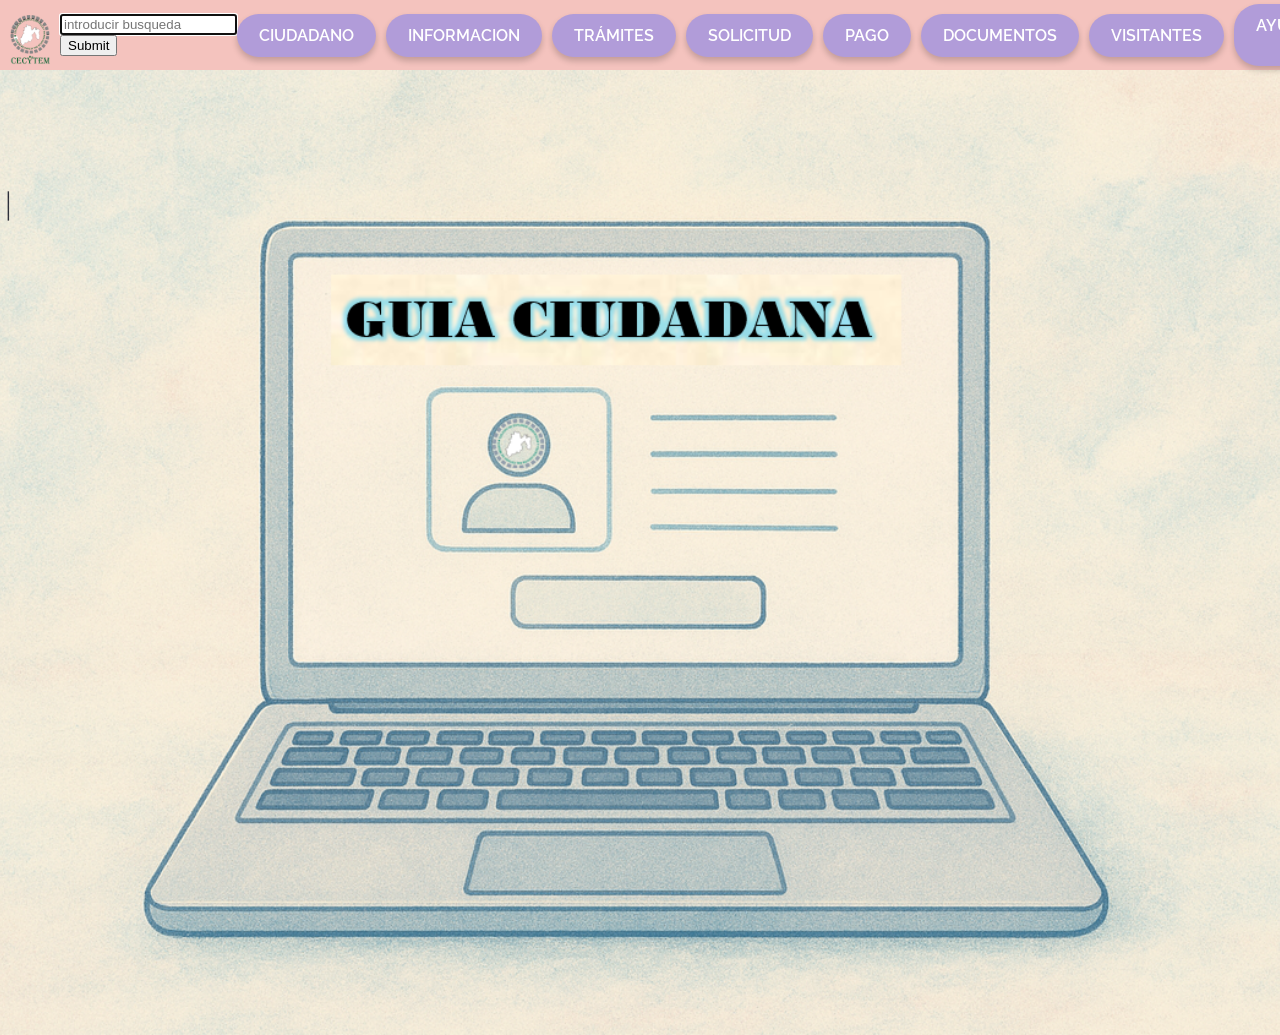
<file: index.html>
<!DOCTYPE html>
<html lang="es">
<head> 
 <meta charset="UTF-8">
 <meta name="viewport" content="width=device-width, initial-scale=1.0">
 <title>Menú con Submenú</title>
 <link href="https://fonts.googleapis.com/css2?family=Raleway:wght@500&display=swap" rel="stylesheet">
 <style>
   body {
      margin: 0;
      font-family: 'Raleway', Arial, sans-serif;
      background: #f9f9f9;
      overflow-x: hidden;
   }

   nav {
      background: #E74C3E50;
      position: relative;
      padding-left: 60px;
      height: 70px;
      display: flex;
      align-items: center;
      justify-content: space-between;
      z-index: 10;
   }

   nav img.logo {
      position: absolute;
      top: 15px;
      left: 10px;
      width: 40px;
      height: auto;
   }

   nav ul {
       list-style: none;
       margin: 0;
       padding: 0;
       display: flex;
       gap: 10px;
       align-items: center;
   }

   nav ul li {
       position: relative;
       text-align: center;
   }

   nav ul li a {
       display: block;
       padding: 12px 22px;
       color: white;
       text-decoration: none;
       font-weight: 600;
       background: #B19CD9;
       border-radius: 25px;
       box-shadow: 0px 4px 6px rgba(0,0,0,0.2);
       transition: all 0.3s ease;
   }

   nav ul li a:hover {
       background: #D8BFD8;
       transform: translateY(-2px);
       box-shadow: 0px 6px 10px rgba(0,0,0,0.25);
   }

   nav ul li ul {
       display: none;
       position: absolute;
       top: 100%;
       left: 0;
       background: #D8BFD8;
       padding: 5px;
       min-width: 180px;
       border-radius: 12px;
       box-shadow: 0px 4px 8px rgba(0,0,0,0.2);
   }

   nav ul li:hover > ul {
       display: block;
   }

   nav ul li ul li a {
       padding: 10px 15px;
       color: white;
       background: transparent;
       border-radius: 15px;
   }

   .hero-image {
      width: 100%;
      height: calc(115vh - 70px);
      object-fit: cover;
      display: block;
   }

   .icono-dudas {
      width: 30px;
      height: 30px;
      border-radius: 50%;
      transition: transform 0.3s ease, box-shadow 0.3s ease;
      cursor: pointer;
      display: block;
      margin: 0 auto;
   }

   .texto-dudas {
      font-size: 10.5px;
      color: white;
      font-weight: 600;
      margin-top: 1px;
      display: block;
      text-align: center;
   }

   .dudas-link {
      display: flex;
      flex-direction: column;
      align-items: center;
      justify-content: center;
      text-decoration: none;
      background: transparent;
   }

   /* ------------------ RESPONSIVE PARA CELULAR ------------------ */
   @media (max-width: 650px) {

      nav {
         height: auto;
         padding: 10px;
         flex-wrap: wrap;
         justify-content: center;
      }

      nav img.logo {
         position: static;
         width: 45px;
         margin-right: 10px;
      }

      nav ul {
         flex-wrap: wrap;
         justify-content: center;
         gap: 5px;
      }

      nav ul li a {
         padding: 10px 15px;
         font-size: 12px;
      }

      nav ul li ul {
         position: static;
         width: 100%;
         text-align: center;
         background: #C8B2E0;
         margin-top: 5px;
      }

      nav ul li ul li a {
         font-size: 11px;
         padding: 8px;
      }

      .hero-image {
         height: 55vh;
         object-fit: cover;
      }

      form input[type="search"] {
         width: 180px;
         padding: 6px;
      }

      form input[type="submit"] {
         padding: 6px 10px;
      }
   }
 </style> 
</head>
<body>
  <nav>
    <img src="LOGOCECY.png" alt="Logo" class="logo">

    <form method="get" action="https://www.google.com/search" target="_blank">
        <input type="search" name="q" placeholder="introducir busqueda" autofocus required>
        <input type="submit">
    </form>

    <ul>
      <li><p><a href="Ciudadano2.html">CIUDADANO</a></p></li>
      <li> 
        <p><a href="#">INFORMACION</a></p>
        <ul>
          <li><a href="INFO.html">INFORMACION</a></li>
          <li><a href="GALERIAMP4.html">¿Como relizar tramites?</a></li>
          <li><a href="#">.......</a></li>
        </ul>
      </li>

      <li> 
        <p><a href="#">TRÁMITES</a></p>
        <ul>
          <li><a href="tramites.html">Ciudadanos administrativos</a></li>
          <li><a href="gestionartramite.html">Gestionar Trámite</a></li>
          <li><a href="#">.......</a></li>
        </ul>
      </li>

      <li><p><a href="SOLICITUD.html">SOLICITUD</a></p></li>

      <li>  
        <p><a href="#">PAGO</a></p>
        <ul>
          <li><a href="PAGOS.html">Servicios y derechos</a></li>
          <li><a href="">.......</a></li>
          <li><a href="#">.......</a></li>
        </ul>
      </li>

      <li>  
        <p><a href="#">DOCUMENTOS</a></p>
        <ul>
          <li><a href="GALERIA.html">Galería</a></li>
          <li><a href="#">.......</a></li>
          <li><a href="#">.......</a></li>
        </ul>
      </li>

      <li>
        <p><a href="MENU.html">VISITANTES</a></p>
        <ul>
          <li><a href="index2.html">Registros</a></li>
          <li><a href="#">.......</a></li>
          <li><a href="#">.......</a></li>
        </ul>
      </li>

      <li>
         <p><a href="https://share.google/Q5YCviwYntzpR3B4T">AYUNTAMIENTO 2025</a></p>
      </li>

      <li>
        <a href="duda.html" class="dudas-link">
          <img src="DUDA.png" alt="Dudas" class="icono-dudas">
          <span class="texto-dudas">DUDAS</span>
        </a>
      </li>
    </ul>
  </nav>

  <img src="IMGC.png" alt="Imagen grande" class="hero-image">
</body>
</html>
</file>
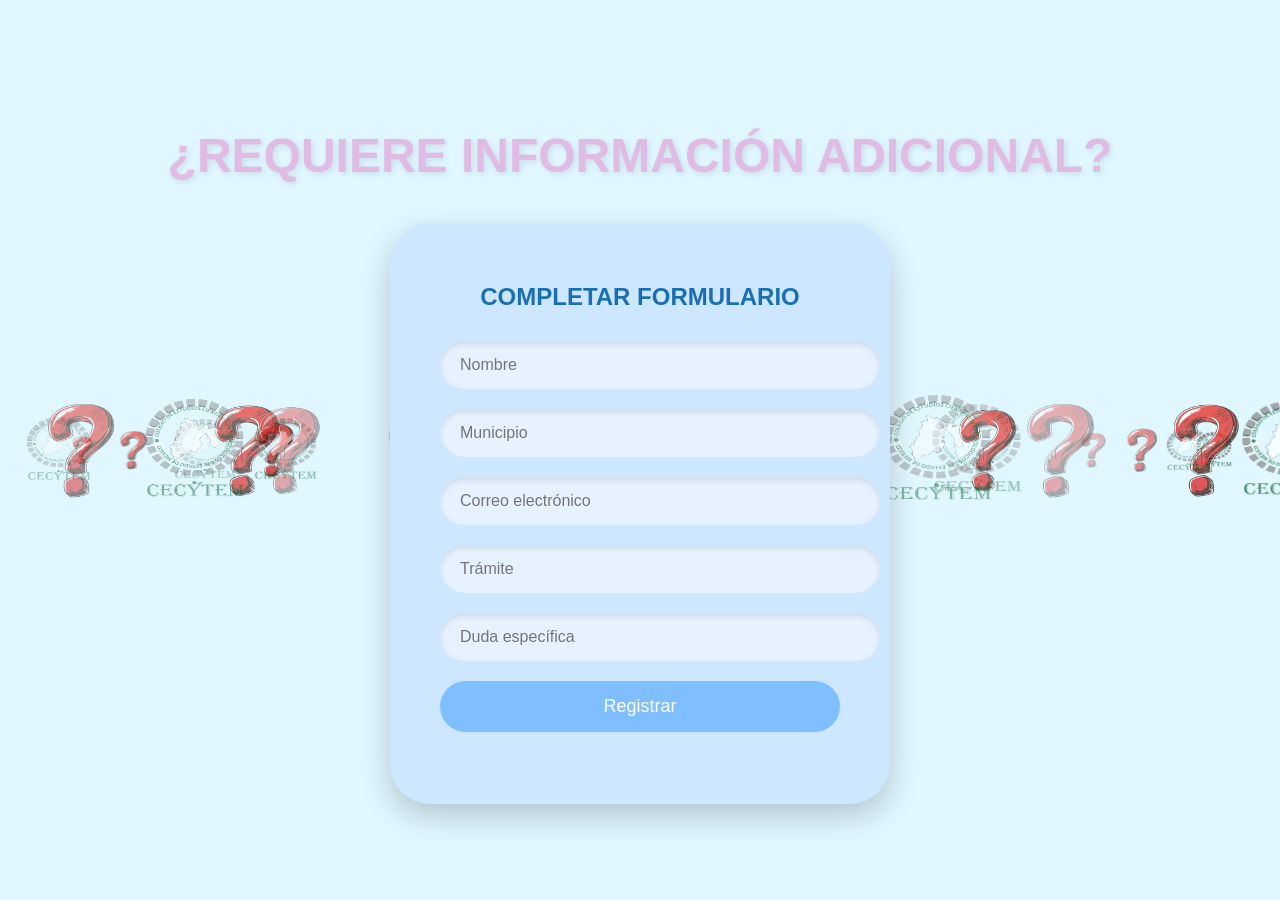
<file: duda.html>
<!DOCTYPE html>
<html lang="es">
<head>
  <meta charset="utf-8">
  <title>¿REQUIERE INFORMACIÓN ADICIONAL?</title>
  <link rel="stylesheet" type="text/css" href="estilos3.css">
</head>
<body>
  <h1>¿REQUIERE INFORMACIÓN ADICIONAL?</h1>

  <form id="formDudas">
    <h2>COMPLETAR FORMULARIO</h2>

    <input type="text" name="NOMBRE_COMPLETO" placeholder="Nombre" required>
    <input type="text" name="MUNICIPIO" placeholder="Municipio" required>
    <input type="email" name="CORREO_ELECTRONICO" placeholder="Correo electrónico" required>
    <input type="text" name="TRAMITE" placeholder="Trámite" required>
    <input type="text" name="DUDA_ESPECIFICA" placeholder="Duda específica" required>
    
    <input type="submit" value="Registrar">
    <p id="mensaje"></p>
  </form>

  <script>
    // Animación de burbujas translúcidas
    const bubbleImages = ['DUDA.png', 'DUDA.png', 'LOGOCECY.png'];
    const bubbleCount = 25;
    for(let i = 0; i < bubbleCount; i++){
        let bubble = document.createElement('img');
        bubble.src = bubbleImages[Math.floor(Math.random() * bubbleImages.length)];
        bubble.classList.add('bubble');
        bubble.style.width = `${Math.random() * 80 + 30}px`;
        bubble.style.height = bubble.style.width;
        bubble.style.left = `${Math.random() * 100}vw`;
        bubble.style.animationDuration = `${Math.random() * 25 + 15}s`;
        bubble.style.opacity = `${Math.random() * 0.6 + 0.3}`;
        document.body.appendChild(bubble);
    }

    // Envío del formulario con AJAX
    document.getElementById('formDudas').addEventListener('submit', function(e){
      e.preventDefault();
      
      const formData = new FormData(this);
      fetch('registrar3.php', {
        method: 'POST',
        body: formData
      })
      .then(response => response.text())
      .then(data => {
        document.getElementById('mensaje').innerHTML = data;
        document.getElementById('formDudas').reset();
      })
      .catch(error => {
        document.getElementById('mensaje').innerHTML = "<span style='color:red;'>Error al enviar la duda</span>";
      });
    });
  </script>
</body>
</html>
</file>
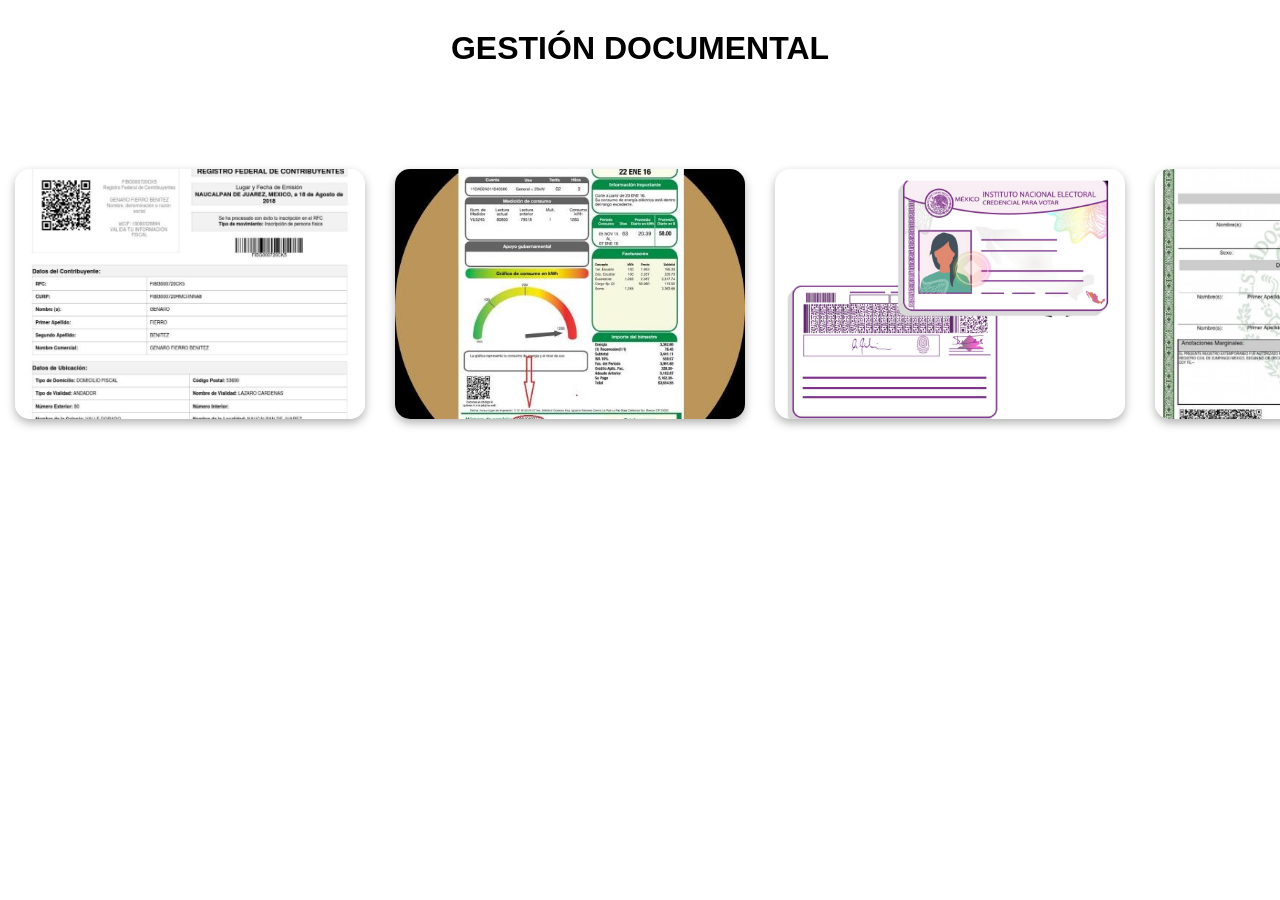
<file: GALERIA.html>
<!DOCTYPE html>
<html lang="en">
<head>
    <meta charset="UTF-8">
    <meta name="viewport" content="width=device-width, initial-scale=1.0">
    <title>Galería Responsive</title>

    <style>
        /* ----- AJUSTES GENERALES ----- */
        body {
            margin: 0;
            font-family: Arial, sans-serif;
            overflow-x: hidden;
        }

        h2 {
            text-align: center;
            margin-top: 30px;
            font-size: 2rem;
        }

        /* ----- CONTENEDOR DE GALERÍA ----- */
        .content-all {
            width: 100%;
            margin: auto;
            overflow: hidden;
        }

        .content-carrousel {
            width: 100%;
            height: 400px;
            position: relative;
            display: flex;
            animation: giro 30s infinite linear;
        }

        .content-carrousel figure {
            margin: 0 15px;
            display: flex;
            align-items: center;
            justify-content: center;
        }

        .content-carrousel img {
            width: 350px;
            height: 250px;
            object-fit: cover;
            border-radius: 15px;
            box-shadow: 0 4px 10px rgba(0,0,0,0.3);
        }

        @keyframes giro {
            0% { transform: translateX(0); }
            100% { transform: translateX(-50%); }
        }

        /* ------- RESPONSIVE PARA CELULAR ------- */
        @media (max-width: 600px) {
            h2 {
                font-size: 1.4rem;
            }

            .content-carrousel {
                height: 230px;
            }

            .content-carrousel img {
                width: 180px;
                height: 130px;
            }
        }
    </style>
</head>
<body>

    <h2>GESTIÓN DOCUMENTAL</h2>

    <div class="content-all">
        <div class="content-carrousel">
            <figure><img src="d1.jpg"></figure>
            <figure><img src="d2.jpg"></figure>
            <figure><img src="d3.png"></figure>
            <figure><img src="d4.jpg"></figure>
            <figure><img src="d5.jpg"></figure>
            <figure><img src="d6.webp"></figure>
            <figure><img src="d7.webp"></figure>
            <figure><img src="d8.webp"></figure>
            <figure><img src="d9.webp"></figure>
        </div>
    </div>

</body>
</html>
</file>
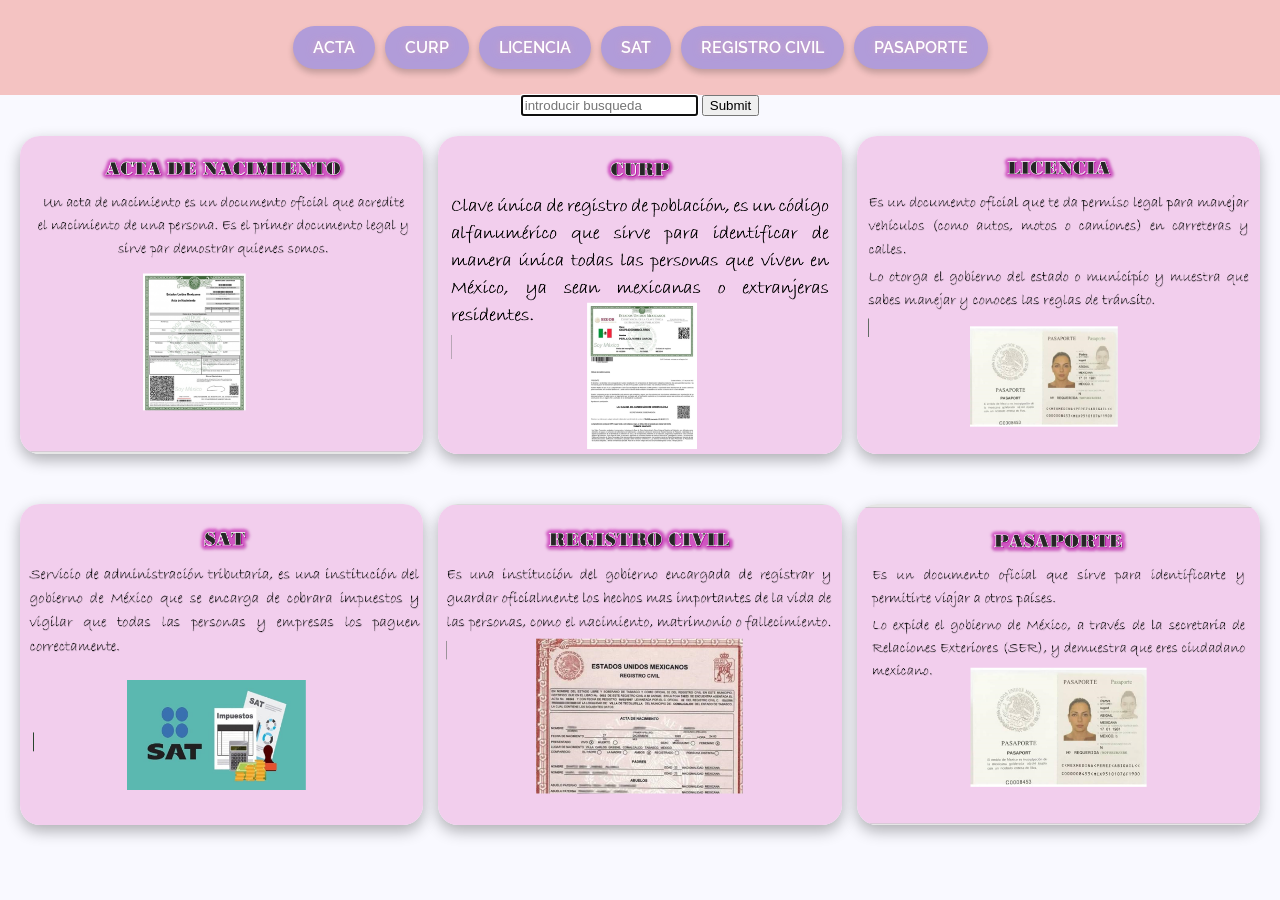
<file: gestionartramite.html>
<!DOCTYPE html>
<html lang="es">
<head> 
 <meta charset="UTF-8">
 <meta name="viewport" content="width=device-width, initial-scale=1.0">
 <title>Menú con Submenú</title>
 <!-- Fuente Raleway -->
 <link href="https://fonts.googleapis.com/css2?family=Raleway:wght@500&display=swap" rel="stylesheet">
 <style>
   body {
      margin: 0;
      font-family: 'Raleway', Arial, sans-serif;
      background-color: #f9f9ff;
   }

   /* ---- ESTILO DEL MENU PRINCIPAL ---- */
   nav {
      background: #E74C3E50;
      padding: 10px 0;
   }

   nav ul {
       list-style: none;
       margin: 0;
       padding: 0;
       display: flex;
       gap: 10px;
       justify-content: center;
       flex-wrap: wrap;
   }

   nav ul li {
       position: relative;
   }

   nav ul li a {
       display: block;
       padding: 12px 20px;
       color: white;
       text-decoration: none;
       font-weight: 600;
       background: #B19CD9; /* Morado pastel */
       border-radius: 25px; /* Burbuja */
       box-shadow: 0px 4px 6px rgba(0,0,0,0.2);
       transition: all 0.3s ease;
       text-shadow: 0 0 5px #C8A2C8, 0 0 10px #C8A2C8; /* Glow morado */
   }

   nav ul li a:hover {
       background: #D8BFD8; /* Morado más claro al pasar */
       transform: translateY(-2px);
       box-shadow: 0px 6px 10px rgba(0,0,0,0.25);
   }

   /* --- ESTILO DEL SUBMENU ---*/
   nav ul li ul {
       display: none;
       position: absolute;
       top: 100%;
       left: 0;
       background: #D8BFD8; /* Submenú morado pastel */
       padding: 5px;
       min-width: 180px;
       border-radius: 12px;
       box-shadow: 0px 4px 8px rgba(0,0,0,0.2);
   }  

   nav ul li ul li a {
       padding: 10px 15px;
       color: white;
       background: transparent;
       border-radius: 15px;
       text-shadow: 0 0 3px #C8A2C8, 0 0 6px #C8A2C8;
   }

   nav ul li ul li a:hover {
       background: #B19CD9;
       color: white;
   }

   /* --- MOSTRAR EL SUBMENU --- */
   nav ul li:hover > ul {
       display: block;
   }

   /* --- GALERÍA TIPO COLLAGE GRANDE --- */
   .galeria {
      display: grid;
      grid-template-columns: repeat(3, 1fr);
      gap: 15px;
      padding: 20px;
      width: 100%;
      height: 85vh; /* ocupa casi toda la pantalla debajo del menú */
      box-sizing: border-box;
   }

   .galeria img {
      width: 100%;
      height: 90%;
      object-fit: cover;
      border-radius: 20px;
      box-shadow: 0px 6px 15px rgba(0,0,0,0.3);
      transition: transform 0.3s ease, box-shadow 0.3s ease;
   }

   .galeria img:hover {
      transform: scale(1.03);
      box-shadow: 0px 10px 25px rgba(0,0,0,0.4);
   }

   /* Responsive (para pantallas pequeñas) */
   @media (max-width: 768px) {
      .galeria {
         grid-template-columns: repeat(2, 1fr);
         height: auto;
      }
      .galeria img {
         height: 200px;
      }
   }

   @media (max-width: 480px) {
      .galeria {
         grid-template-columns: 1fr;
      }
      .galeria img {
         height: 250px;
      }
   }

 </style>
</head>
<body>  
 <!--Menu principal-->
 <nav>
    <ul>
      <li>
         <p><a href="#">ACTA</a></p>
         <ul>
           <li><a href="https://www.gob.mx/ActaNacimiento/folioSeguimiento/">Búsqueda por Folio</a></li>
           <li><a href="#">.......</a></li>
           <li><a href="#">.......</a></li>
         </ul>
      </li>

      <li>
         <p><a href="https://www.gob.mx/curp/">CURP</a></p>
      </li>

      <li>
         <p><a href="https://share.google/7ZWnSaU9mCdwy5HCt">LICENCIA</a></p>
         <ul>
           <li><a href="https://smovilidad.edomex.gob.mx/citas_internet">Agendar Cita</a></li>
           <li><a href="#">.......</a></li>
           <li><a href="#">.......</a></li>
         </ul>
      </li>

      <li>
         <p><a href="https://share.google/D3IEMuwBrTL2FHDaa">SAT</a></p>
         <ul>
           <li><a href="https://citas.sat.gob.mx/">Agendar cita</a></li>
           <li><a href="https://share.google/kg2M34giuzqjyeFCn">RFC</a></li>
           <li><a href="https://share.google/XewbSv71jWmGKOI32">Constancia de situación fiscal</a></li>
           <li><a href="https://share.google/cjTLGDloj8WC7sskx">Declaración persona física</a></li>
         </ul>
      </li>

      <li>
         <p><a href="https://share.google/bEhPbZOFD9ReqhYrG">REGISTRO CIVIL</a></p>
      </li>

      <li>
         <p><a href="https://share.google/xf8e4fKcFUgO9Znsu">PASAPORTE</a></p>
      </li>
    </ul>
 </nav>
 <center>
 <form method="get" action="https://www.google.com/search" target="_blank">
        <input type="search" name="q" placeholder="introducir busqueda"autofocus required>
        <input type="submit">
</center>
 <!-- Galería tipo collage grande -->
 <section class="galeria">
   <img src="AN2.png" alt="ACTA DE NACIMIENTO">
   <img src="CURP2.png" alt="CURP">
   <img src="LICENCIA2.png" alt="LICENCIA">
   <img src="SAT2.png" alt="SAT">
   <img src="RC.png" alt="REGISTROCIVIL">
   <img src="PASAPORTE2.png" alt="Imagen 6">
 </section>

</body>
</html>
</file>
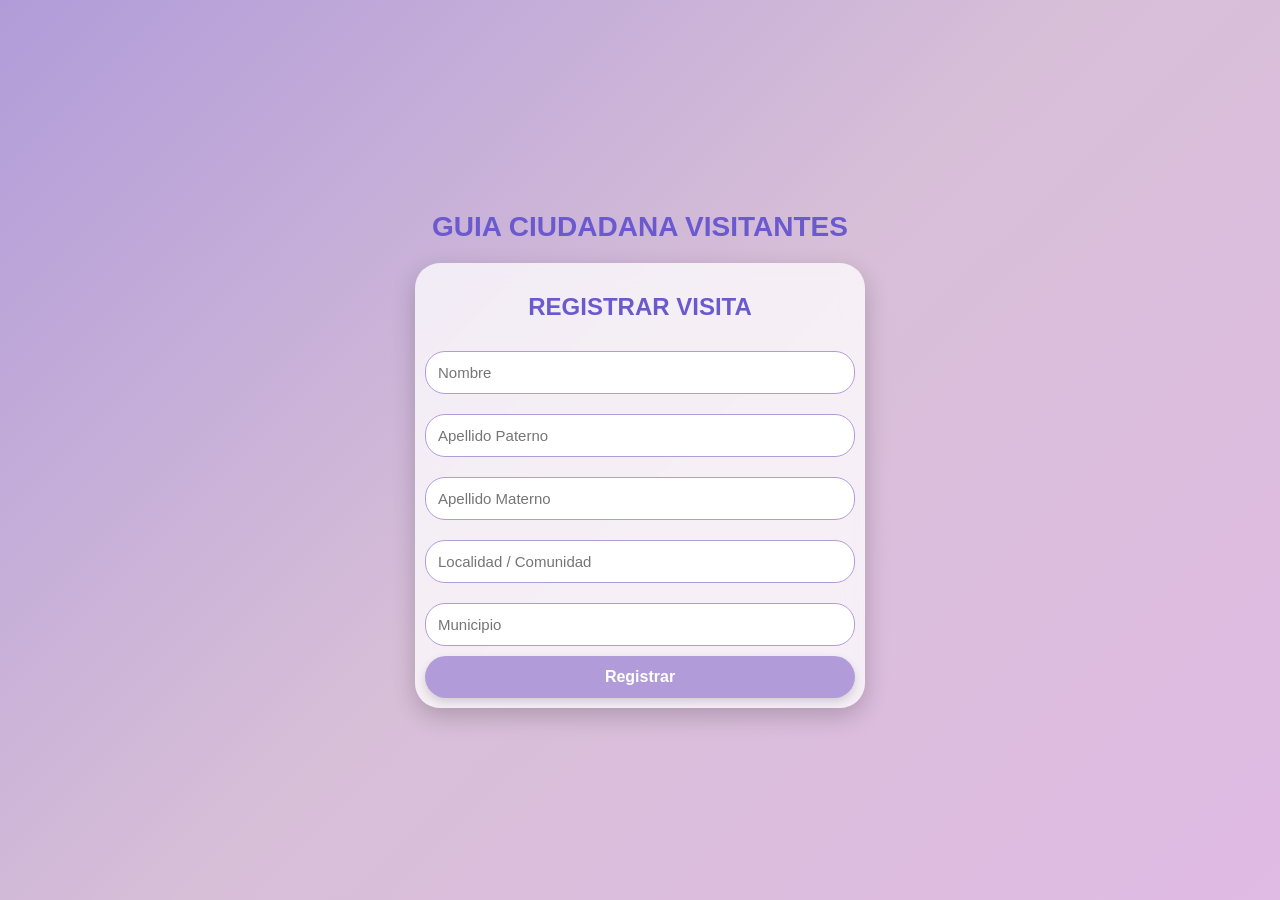
<file: index2.html>
<!DOCTYPE html>
<html lang="es">
<head>
    <meta charset="UTF-8">
    <meta name="viewport" content="width=device-width, initial-scale=1.0">
    <title>GUIA CIUDADANA VISITANTES</title>

    <link rel="stylesheet" type="text/css" href="estilos_formulario.css">

    <style>
        /* Ajuste sin cambiar diseño: solo tamaño */
        #form-visitante {
            width: 100%;
            max-width: 450px;  /* límite para que no se haga enorme */
            margin: 0 auto;
            box-sizing: border-box;
            padding: 10px;
        }

        #form-visitante input {
            width: 100% !important; /* evita que se salga */
            box-sizing: border-box;
        }

        .titulo {
            text-align: center;
        }
    </style>

</head>

<body>

    <h1 class="titulo">GUIA CIUDADANA VISITANTES</h1>

    <form id="form-visitante" method="post" action="registrar2.php">
        <h2>REGISTRAR VISITA</h2>
        
        <input type="text" name="NOMBRE" placeholder="Nombre" required>
        <input type="text" name="A_PATERNO" placeholder="Apellido Paterno" required>
        <input type="text" name="A_MATERNO" placeholder="Apellido Materno" required>
        <input type="text" name="LOCALIDADCOMUNIDAD" placeholder="Localidad / Comunidad" required>
        <input type="text" name="MUNICIPIO" placeholder="Municipio" required>
        
        <input type="submit" name="registrar" value="Registrar">
    </form>

</body>
</html>
</file>
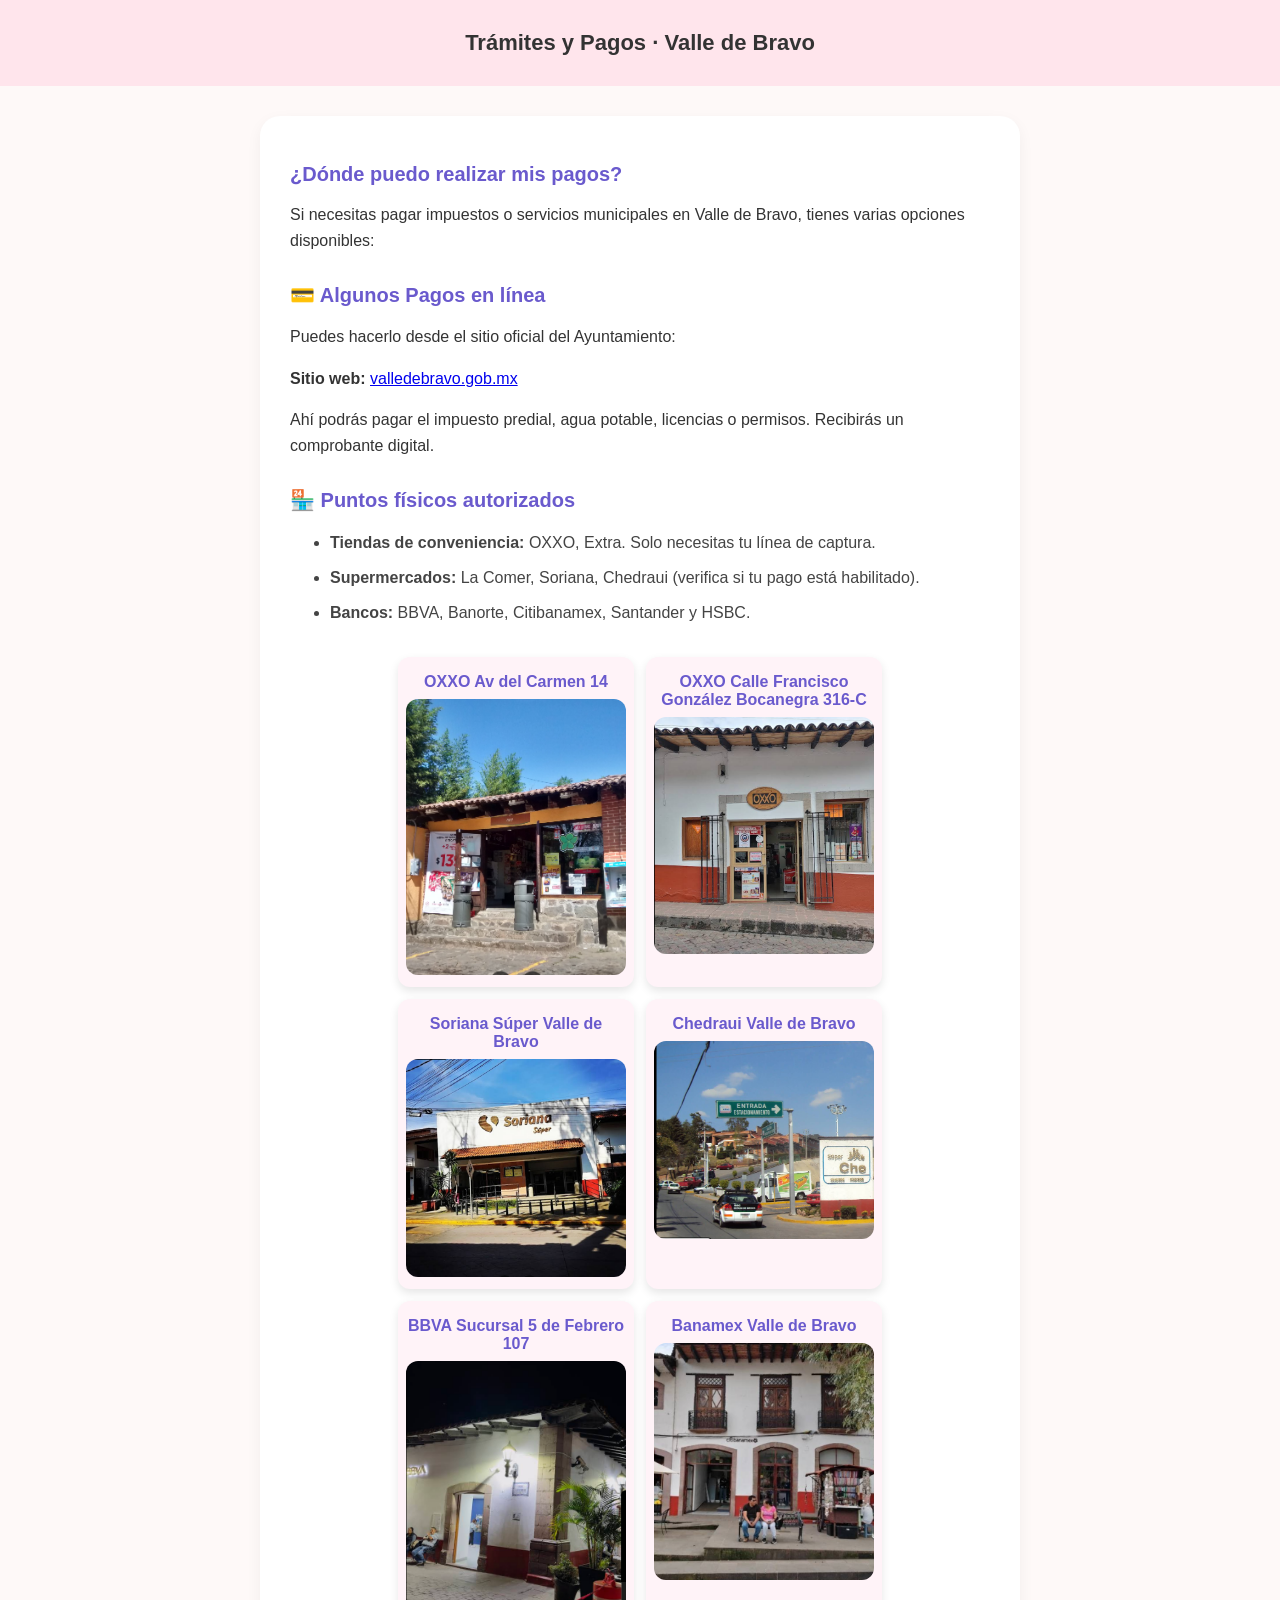
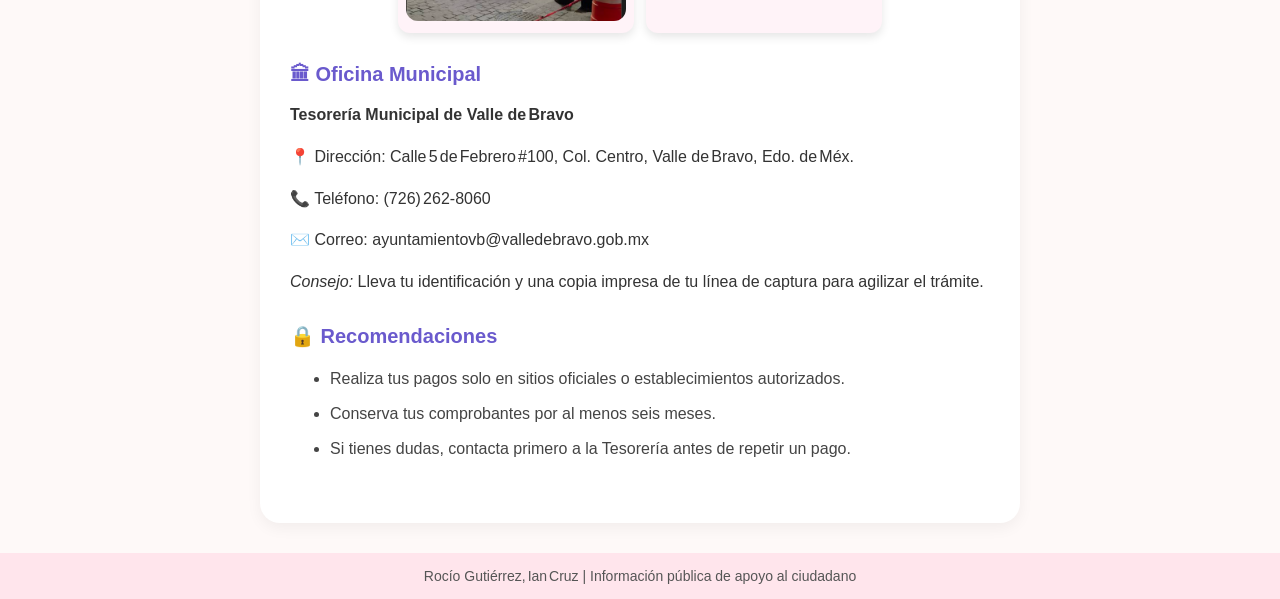
<file: INFO.html>
<!DOCTYPE html>
<html lang="es">
<head>
  <meta charset="UTF-8">
  <title>Trámites y Pagos · Valle de Bravo</title>
  <style>
    body {
      font-family: "Poppins", Arial, sans-serif;
      background-color: #fef9f8;
      color: #333;
      margin: 0;
      padding: 0;
    }
    header {
      background-color: #ffe5ec;
      color: #333;
      text-align: center;
      padding: 30px;
      font-size: 22px;
      font-weight: bold;
    }
    main {
      max-width: 700px;
      margin: 30px auto;
      background-color: #fff;
      border-radius: 20px;
      box-shadow: 0 5px 15px rgba(0,0,0,0.05);
      padding: 30px;
    }
    h2 {
      color: #6a5acd;
      font-size: 20px;
    }
    p {
      font-size: 16px;
      line-height: 1.6;
    }
    ul {
      font-size: 16px;
      line-height: 1.8;
      color: #444;
    }
    li {
      margin-bottom: 6px;
    }
    section {
      margin-bottom: 30px;
    }
    footer {
      background-color: #ffe5ec;
      text-align: center;
      padding: 15px;
      color: #555;
      font-size: 14px;
      margin-top: 30px;
    }
    .gallery {
      display: flex;
      flex-wrap: wrap;
      justify-content: center;
      gap: 12px;
      margin-top: 12px;
    }
    .gallery-item {
      width: 220px;
      background-color: #fff3f8;
      border-radius: 12px;
      box-shadow: 0 4px 10px rgba(0,0,0,0.1);
      text-align: center;
      padding: 8px;
    }
    .gallery-item img {
      width: 100%;
      border-radius: 12px;
    }
    .gallery-item a {
      display: block;
      margin: 8px 0;
      color: #6a5acd;
      font-weight: bold;
      text-decoration: none;
    }
    .gallery-item a:hover {
      text-decoration: underline;
    }
  </style>
</head>
<body>

  <header>
    Trámites y Pagos · Valle de Bravo
  </header>

  <main>
     <section>
      <h2>¿Dónde puedo realizar mis pagos?</h2>
      <p>Si necesitas pagar impuestos o servicios municipales en Valle de Bravo, tienes varias opciones disponibles:</p>
    </section>

    <section>
      <h2>💳 Algunos Pagos en línea</h2>
      <p>Puedes hacerlo desde el sitio oficial del Ayuntamiento:</p>
      <p><strong>Sitio web:</strong> <a href="https://valledebravo.gob.mx/" target="_blank">valledebravo.gob.mx</a></p>
      <p>Ahí podrás pagar el impuesto predial, agua potable, licencias o permisos. Recibirás un comprobante digital.</p>
    </section>



    <section>
      <h2>🏪 Puntos físicos autorizados</h2>
      <ul>
        <li><strong>Tiendas de conveniencia:</strong> OXXO, Extra. Solo necesitas tu línea de captura.</li>
        <li><strong>Supermercados:</strong> La Comer, Soriana, Chedraui (verifica si tu pago está habilitado).</li>
        <li><strong>Bancos:</strong> BBVA, Banorte, Citibanamex, Santander y HSBC.</li>
      </ul>
    </section>

    <section>
      <div class="gallery">
        <!-- OXXO Av del Carmen 14 -->
        <div class="gallery-item">
          <a href="https://www.google.com/maps/place/Oxxo/@19.1624941,-100.1220337,17z/data=!3m1!5s0x85cd64f6789c51b1:0xb8a003c36929d20!4m15!1m8!3m7!1s0x85cd64f678a0e8db:0x5b9b7397c3ba241d!2sDel+Carmen+14,+Avandaro,+51200+Valle+de+Bravo,+M%C3%A9x.!3b1!8m2!3d19.1632846!4d-100.1231388!16s%2Fg%2F11q2nlchx3!3m5!1s0x85cd64f5d5c8de53:0x1c0525bb2665cfaf!8m2!3d19.16302!4d-100.12279!16s%2Fg%2F11b6mk_f0t?entry=ttu&g_ep=EgoyMDI1MTEwMi4wIKXMDSoASAFQAw%3D%3D" target="_blank">OXXO Av del Carmen 14</a>
          <img src="OAV.png" alt="OXXO Av del Carmen 14">
        </div>
        <!-- OXXO Calle Francisco González Bocanegra 316‑C -->
        <div class="gallery-item">
          <a href="https://www.google.com/maps/search/?api=1&query=Calle+Francisco+Gonzalez+Bocanegra+316C+Valle+de+Bravo" target="_blank">OXXO Calle Francisco González Bocanegra 316‑C</a>
          <img src="OBOCA.png" alt="OXXO Calle Francisco González Bocanegra">
        </div>
        <!-- Soriana Súper Valle de Bravo -->
        <div class="gallery-item">
          <a href="https://www.google.com/maps/place/Soriana+S%C3%BAper+-+Valle+de+Bravo/@19.203566,-100.1329437,3a,75y,90t/data=!3m8!1e2!3m6!1sAF1QipNqtmh73qbopFOC2oxhGoZ2gCgwb4fsqSKlF4Tc!2e10!3e12!6shttps:%2F%2Flh3.googleusercontent.com%2Fp%2FAF1QipNqtmh73qbopFOC2oxhGoZ2gCgwb4fsqSKlF4Tc%3Dw203-h270-k-no!7i3000!8i4000!4m7!3m6!1s0x85cd6384d373e321:0xacbbeac496b2c674!8m2!3d19.2034999!4d-100.1331469!10e5!16s%2Fg%2F11b6j5p5_7?entry=ttu&g_ep=EgoyMDI1MTEwMi4wIKXMDSoASAFQAw%3D%3D" target="_blank">Soriana Súper Valle de Bravo</a>
          <img src="SVB.png" alt="Soriana Valle de Bravo">
        </div>
        <!-- Chedraui Valle de Bravo -->
        <div class="gallery-item">
          <a href="https://www.google.com/maps/search/?api=1&query=Blvd+Juan+Herrera+y+Pi%C3%B1a+%237+Valle+de+Bravo" target="_blank">Chedraui Valle de Bravo</a>
          <img src="CVB.png" alt="Chedraui Valle de Bravo">
        </div>
        <!-- BBVA Sucursal 5 de Febrero 107 -->
        <div class="gallery-item">
          <a href="https://www.google.com/maps/search/?api=1&query=5+de+Febrero+107+Valle+de+Bravo" target="_blank">BBVA Sucursal 5 de Febrero 107</a>
          <img src="BVB.png" alt="BBVA Valle de Bravo">
        </div>
         <!-- Banamex Valle de Bravo -->
       <div class="gallery-item">
      <a href="https://www.google.com/maps/search/?api=1&query=Banamex+Valle+de+Bravo" target="_blank">Banamex Valle de Bravo</a>
      <img src="BANAMEX.png" alt="Banamex Valle de Bravo">
      </div>
      
    </section>

    <section>
      <h2>🏛 Oficina Municipal</h2>
      <p><strong>Tesorería Municipal de Valle de Bravo</strong></p>
      <p>📍 Dirección: Calle 5 de Febrero #100, Col. Centro, Valle de Bravo, Edo. de Méx.</p>
      <p>📞 Teléfono: (726) 262‑8060</p>
      <p>✉️ Correo: ayuntamientovb@valledebravo.gob.mx</p>
      <p><em>Consejo:</em> Lleva tu identificación y una copia impresa de tu línea de captura para agilizar el trámite.</p>
    </section>

    <section>
      <h2>🔒 Recomendaciones</h2>
      <ul>
        <li>Realiza tus pagos solo en sitios oficiales o establecimientos autorizados.</li>
        <li>Conserva tus comprobantes por al menos seis meses.</li>
        <li>Si tienes dudas, contacta primero a la Tesorería antes de repetir un pago.</li>
      </ul>
    </section>
  </main>

  <footer>
    Rocío Gutiérrez, Ian Cruz | Información pública de apoyo al ciudadano
  </footer>

</body>
</html>
</file>
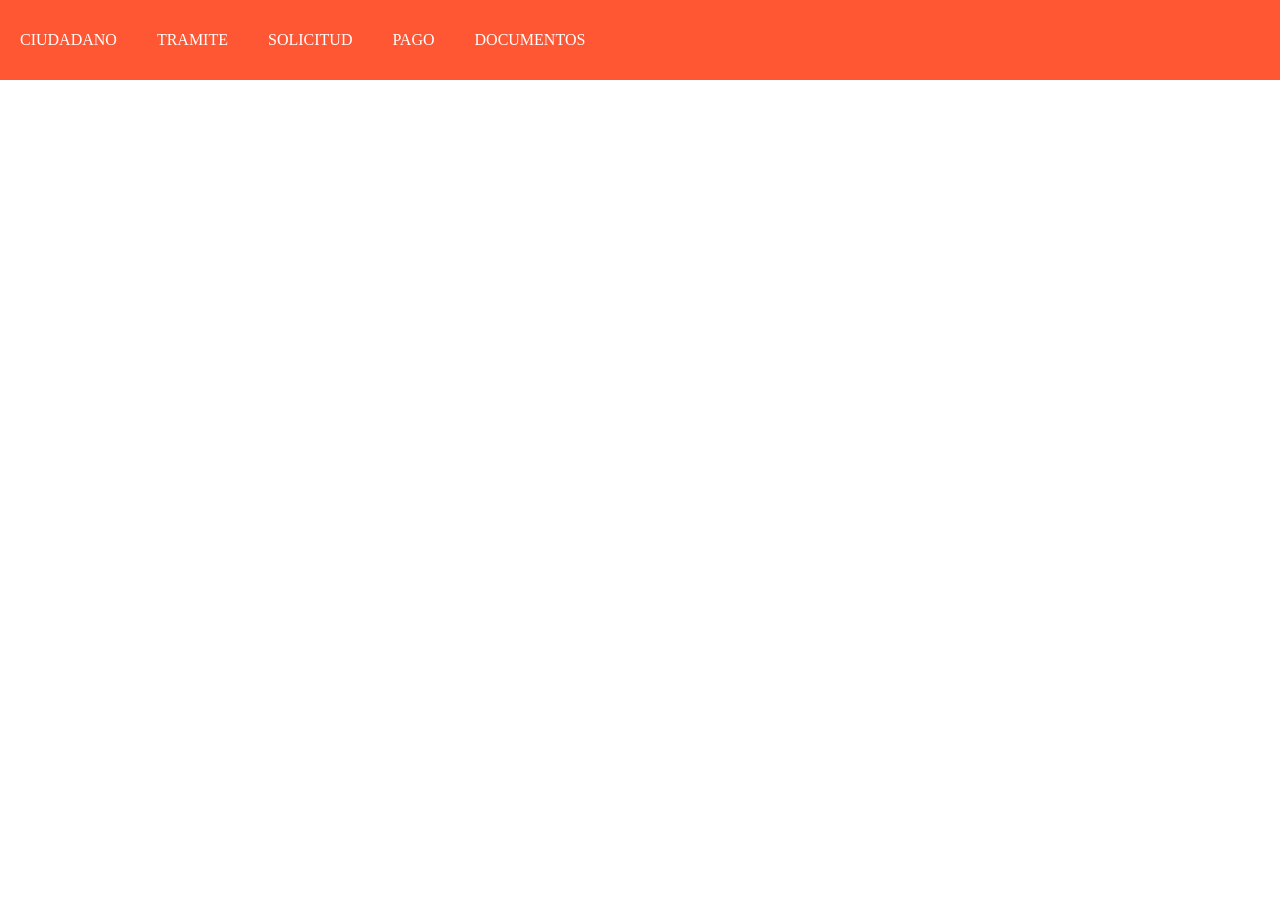
<file: menu_copia.html>
<!DOCTYPE html> <!-- Indica que el documento es HTML5 -->
<html lang="es"> <! -- Documento en español -->
<head> 
 <meta charset="UTF-8"> <!-- Codificación de caracteres (acentos, ñ, etc.) -->
 <meta name="viewport" content="width=device-width, initial-scale=1.0"> <!-- Ajusta el diseño a móviles -->
 <title>Menú con Submenú</title> <!-- Título que aparece en la pestaña -->
 <style>
   body {
      margin: 0; /*Elimina margenes por defecto */
      font-famyli: Arial, sans-serif; /*Fuente del texto */
     }
     /* ---- ESTILO DEL MENU PRINCIPAL ---- */
      nav{
      background: #FF5733; /* Fondo gris oscuro */
      }
      nav ul {
       list-style: none; /* Quita viñetas de la lista */
       margin: 0; /* Elimina margenes */
       padding: 0; /* Elimina relleno */
       display: flex;  /* Coloca los  <li> en linea (horizontal) */
      }
      nav ul li {
      position: relative; /*Necesario para posicionar el submenu debajo */
      }
      nav ul li a {
      display: block; /*Hace que todo el area se clickeable */
      padding: 15px 20px; /*Espacio interno */
      color: white; /*Texto blanco*/
      text-decoration: none; /* Quita el subrayado */
      }
      nav ul li a:hover {
      background: #C7B8EA; /* Cambia el fondo al pasar el raton */
      }

      /* --- ESTILO DEL SUBMENU ---*/
      nav ul li ul{
        display: none;      /* ocultar el submenu por defecto */
        position: absolute; /* posiciona el sub menu relativo al padre */
        top: 100%;          /* lo coloca justo de bajo del elemento padre */
        left: 0;            /* alineado a la izquierda */
        background: #6c5ce7;   /* fondo del submenu */
        padding: 0;         /* sin espacio interno */
        min-width: 180px;       /* ancho minimo del submenu */
     }  
     nav ul li ul li a {
      padding: 10px 15px;   /*espaciado interno en las opciones */
     }
     nav ul li ul li a:hover{
      background: #7A0A79;     /* color mas claro al pasra el raton */
     }

     /* --- MOSTRAR EL SUBMENU --- */
     nav ul li:hover > ul {
      display: block; /*cuando paso el raton sobre el <li>, muetra el submenu*/
     }
   </style>
 </head>
<body>
      <!--Menu principal-->
      <nav>
        <ul>
        <li>
           <p><a href="ciudadano.html">CIUDADANO</a></p> <!--lecha indicando submenu-->
           
          </li>
        
          <!--Elemento simple sin submenu-->
          <li><p><a href="TRAMITE.html">TRAMITE</a></p></li>

          <!--Elemento con submenu-->
          <li>
           <p><a href="SOLICITUD.html">SOLICITUD</a></p> <!-- Flecha indicando submenu-->
            
          </li>
          <!--Elemento con submenu-->
          <li>
            <p><a href="pago.html">PAGO</a></p> <!-- Flecha indicando submenu-->
            
          </li>
          <li><p><a href="DOCUMENTOS.html">DOCUMENTOS</a></p></li>
        </ul>
      </nav>
      
</body>
</html>
</file>
<file: estilos3.css>
/* Estilos generales del body */
body {
    font-family: 'Arial', sans-serif;
    margin: 0;
    padding: 0;
    background: #e0f7ff;
    overflow: hidden;
    display: flex;
    flex-direction: column;
    align-items: center;
    justify-content: center;
    height: 100vh;
}

/* Título principal */
h1 {
    color: #E0BBE4;
    font-family: 'Calibri', sans-serif;
    font-size: 3em; /* Más grande */
    text-align: center;
    margin-bottom: 40px;
    text-shadow: 2px 2px 6px rgba(0,0,0,0.1);
}

/* Formulario burbuja */
form {
    position: relative;
    background: #cce7ff;
    padding: 40px 50px; /* Más grande */
    border-radius: 40px;
    box-shadow: 0 12px 30px rgba(0, 0, 0, 0.2);
    width: 400px; /* Más ancho */
    z-index: 10;
    display: flex;
    flex-direction: column;
}

form h2 {
    text-align: center;
    margin-bottom: 30px;
    color: #1a6fb3;
    font-size: 1.5em;
}

form input[type="text"], form input[type="email"] {
    width: 100%;
    padding: 15px 20px; /* Más grande */
    margin-bottom: 20px;
    border: none;
    border-radius: 30px;
    background-color: #e6f2ff;
    box-shadow: inset 0 3px 6px rgba(0,0,0,0.1);
    font-size: 16px;
}

form input[type="text"]:focus, form input[type="email"]:focus {
    outline: none;
    background-color: #d0ebff;
    box-shadow: 0 0 10px rgba(0, 123, 255, 0.5);
}

form input[type="submit"] {
    width: 100%;
    padding: 15px;
    border: none;
    border-radius: 30px;
    background-color: #7fbfff;
    color: white;
    font-size: 18px;
    cursor: pointer;
    transition: 0.3s;
}

form input[type="submit"]:hover {
    background-color: #5fa0e0;
}

/* Estilos de burbujas animadas con imagen */
.bubble {
    position: absolute;
    pointer-events: none;
    animation: rise 20s infinite linear;
}

@keyframes rise {
    0% {
        transform: translateY(100vh) scale(0);
        opacity: 0;
    }
    50% {
        opacity: 0.6;
    }
    100% {
        transform: translateY(-20vh) scale(1);
        opacity: 0;
    }
}
</file>
<file: estilos_formulario.css>
/* Fondo general */
body {
  font-family: 'Raleway', Arial, sans-serif;
  background: linear-gradient(135deg, #B19CD9, #D8BFD8, #E0BBE4);
  display: flex;
  justify-content: center;
  align-items: center;
  min-height: 100vh;
  margin: 0;
  flex-direction: column;
}

/* Título principal */
.titulo {
  text-align: center;
  font-size: 28px;
  color: #6A5ACD;
  margin-bottom: 20px;
}

/* Contenedor del formulario tipo burbuja */
#form-visitante {
  background: rgba(255, 255, 255, 0.75);
  backdrop-filter: blur(10px);
  border-radius: 25px;
  padding: 40px 50px;
  width: 400px;
  text-align: center;
  box-shadow: 0 8px 25px rgba(0, 0, 0, 0.2);
  animation: aparecer 0.8s ease;
  margin: 20px auto;
}

/* Animación de aparición */
@keyframes aparecer {
  from { opacity: 0; transform: translateY(20px); }
  to { opacity: 1; transform: translateY(0); }
}

/* Título del formulario */
#form-visitante h2 {
  color: #6A5ACD;
  font-size: 24px;
  margin-bottom: 20px;
  font-weight: 600;
}

/* Inputs de texto */
#form-visitante input[type="text"] {
  width: 100%;
  padding: 12px;
  margin: 10px 0;
  border-radius: 20px;
  border: 1.5px solid #B19CD9;
  outline: none;
  font-size: 15px;
  transition: all 0.3s ease;
}

#form-visitante input[type="text"]:focus {
  border-color: #6A5ACD;
  box-shadow: 0 0 8px rgba(106, 90, 205, 0.4);
}

/* Botón de envío */
#form-visitante input[type="submit"] {
  background: #B19CD9;
  color: white;
  border: none;
  padding: 12px 30px;
  border-radius: 25px;
  font-size: 16px;
  cursor: pointer;
  font-weight: 600;
  box-shadow: 0 4px 10px rgba(0,0,0,0.15);
  transition: all 0.3s ease;
}

#form-visitante input[type="submit"]:hover {
  background: #A391E8;
  transform: scale(1.05);
}

/* Mensajes de éxito o error */
h3.correcto {
  color: #4CAF50;
  font-weight: bold;
  font-size: 1.1em;
  margin-top: 15px;
}

h3.incorrecto {
  color: #E74C3C;
  font-weight: bold;
  font-size: 1.1em;
  margin-top: 15px;
}
</file>
